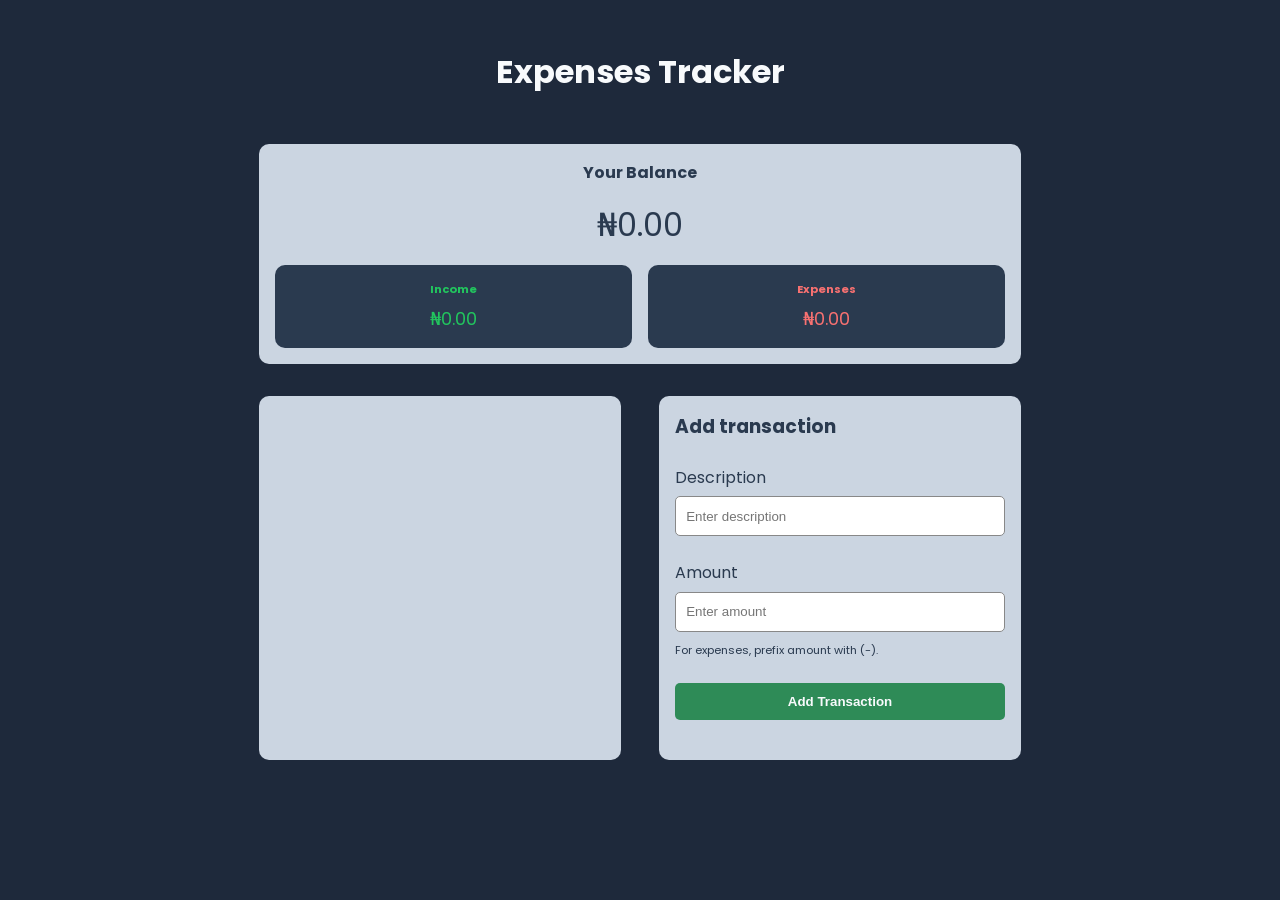
<file: 04-expense-tracker/index.html>
<!doctype html>
<html>
  <head>
    <meta charset="UTF-8" />
    <meta name="viewport" content="width=device-width, initial-scale=1" />
    <meta name="description" content="A simple expenses tracker" />
    <title>Expenses Tracker</title>
    <link
      href="https://fonts.googleapis.com/css?family=Poppins:100,100italic,200,200italic,300,300italic,regular,italic,500,500italic,600,600italic,700,700italic,800,800italic,900,900italic"
      rel="stylesheet"
    />
    <link rel="stylesheet" href="style.css" />
  </head>

  <body>
    <div id="main-container">
      <h1>Expenses Tracker</h1>

      <!----- BALANCE DIV ----->
      <div class="balance-tracker">
        <h2>Your Balance</h2>
        <p id="total-balance">₦0</p>

        <div class="income-expense-div">
          <div class="income">
            <h3>Income</h3>
            <p>₦0</p>
          </div>

          <div class="expenses">
            <h3>Expenses</h3>
            <p>₦0</p>
          </div>
        </div>
      </div>

      <!----- TRANSACTIONS HISTORY  ----->
      <div class="transaction-section">
        <div class="transaction">
          <ul id="transaction-list">
            <!----- TRANSACTIONS WILL BE INSERTED HERE DYNAMICALLY ----->
          </ul>
        </div>

        <!----- ADD TRANSACTION FORM ----->
        <div class="form-div">
          <form>
            <h3>Add transaction</h3>
            <label for="description">Description</label>
            <input
              type="text"
              name="description"
              id="description"
              placeholder="Enter description"
            />

            <label for="amount">Amount</label>
            <input
              type="number"
              inputmode="decimal"
              step="any"
              name="amount"
              id="amount"
              placeholder="Enter amount"
            />
            <p id="error"><!-- FOR ERROR MESSAGES --></p>
            <small>For expenses, prefix amount with (-).</small>

            <button type="submit">Add Transaction</button>
          </form>
        </div>
      </div>
    </div>
    <script src="script.js" type="text/javascript" charset="utf-8"></script>
  </body>
</html>
</file>
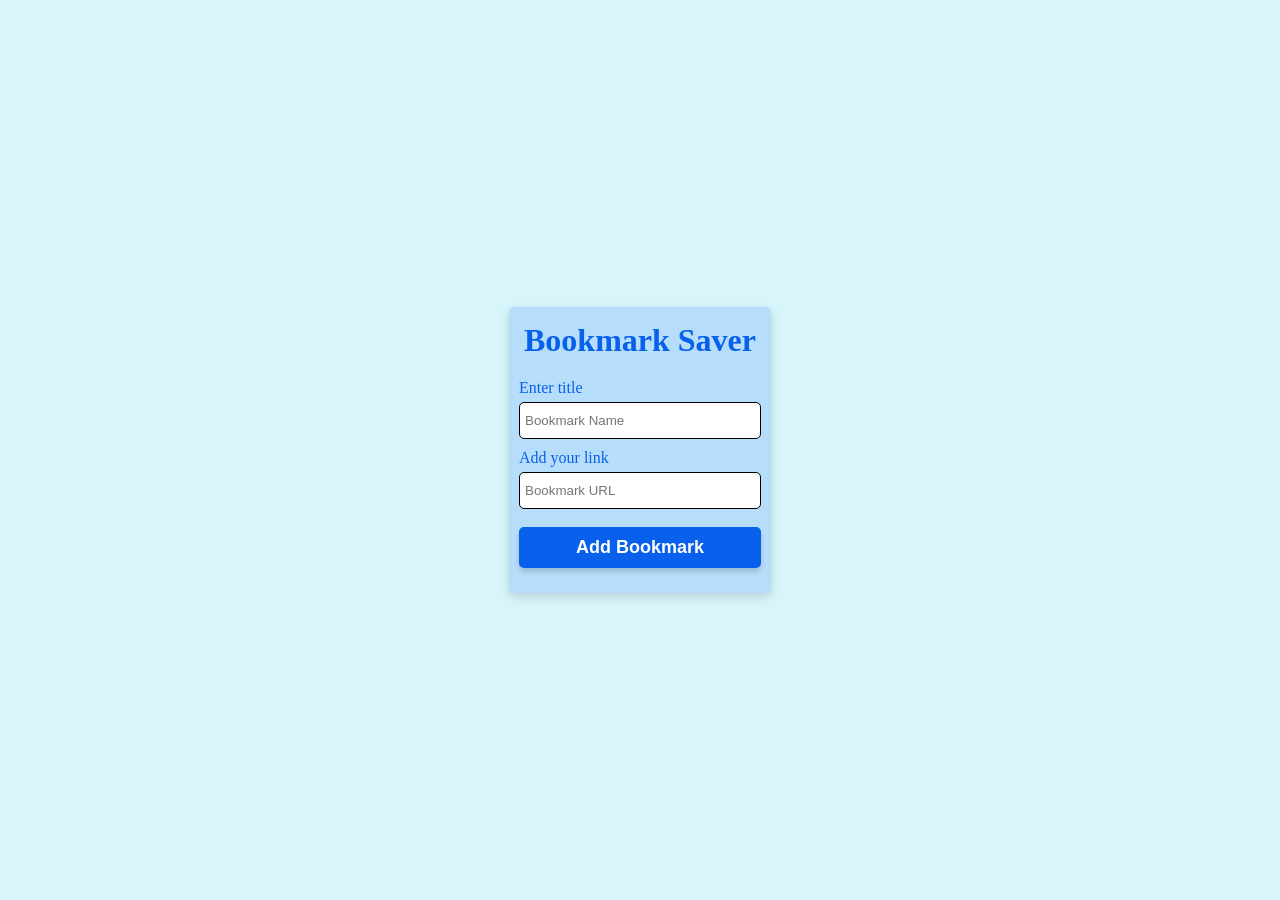
<file: 05-bookmark-saver/index.html>
<!doctype html>
<html>
  <head>
    <meta charset="UTF-8" />
    <meta name="viewport" content="width=device-width, initial-scale=1" />
    <meta name="description" content="A simple expenses tracker" />
    <title>Expenses Tracker</title>
    <link
      href="https://fonts.googleapis.com/css?family=Poppins:100,100italic,200,200italic,300,300italic,regular,italic,500,500italic,600,600italic,700,700italic,800,800italic,900,900italic"
      rel="stylesheet"
    />
    <link rel="stylesheet" href="style.css" />
  </head>

  <body>
    <div class="main-container">
      <h1>Bookmark Saver</h1>

      <form class="bookmark-form">
        <label for="name">Enter title</label>
        <input id="name" type="text" placeholder="Bookmark Name" />
        <label for="url">Add your link</label>
        <input id="url" type="text" placeholder="Bookmark URL" />

        <button class="add-bookmark" type="submit">Add Bookmark</button>
      </form>

      <div>
        <ul class="bookmarked-list">
          <!----- BOOKMARED ITEMS WOULD APPEAR HERE ----->
        </ul>
      </div>
    </div>
    <script src="script.js" type="text/javascript"></script>
  </body>
</html>
</file>
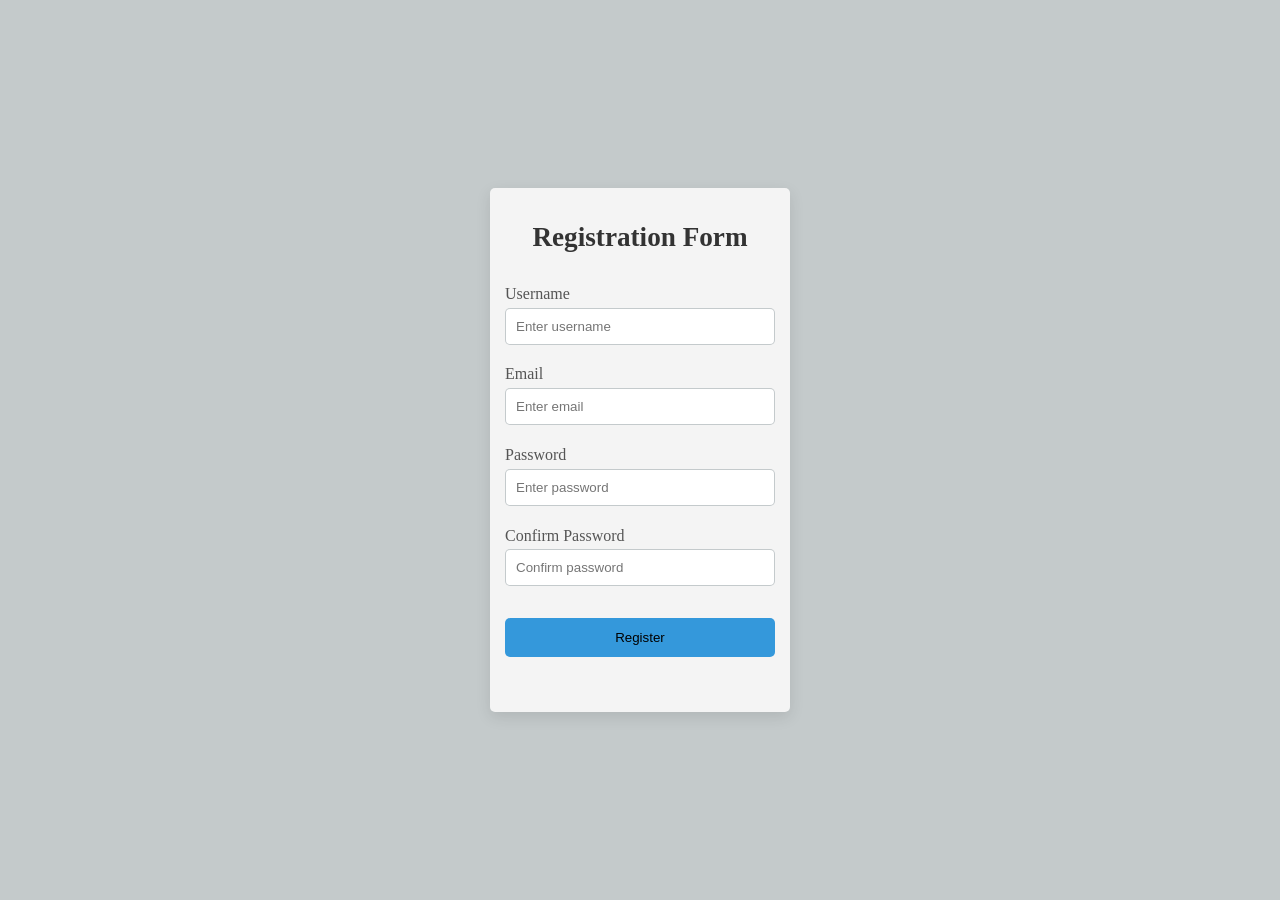
<file: 06-form-validator/index.html>
<!doctype html>
<html>
  <head>
    <meta charset="UTF-8" />
    <meta name="viewport" content="width=device-width, initial-scale=1" />
    <meta
      name="description"
      content="A simple form validated with javascript"
    />
    <title>Form Validator</title>
    <link rel="stylesheet" href="style.css" />
  </head>

  <body>
    <div class="main-container">
      <form>
        <h1>Registration Form</h1>

        <div class="input-div">
          <label for="username">Username</label>
          <input
            type="text"
            name="username"
            id="username"
            placeholder="Enter username"
          />
          <small></small>
        </div>

        <div class="input-div">
          <label for="email">Email</label>
          <input
            type="email"
            name="email"
            id="email"
            placeholder="Enter email"
          />
          <small></small>
        </div>

        <div class="input-div">
          <label for="password">Password</label>
          <input
            type="password"
            name="password"
            id="password"
            placeholder="Enter password"
          />
          <small></small>
        </div>

        <div class="input-div">
          <label for="confirm-password">Confirm Password</label>
          <input
            type="password"
            name="confirm-password"
            id="confirm-password"
            placeholder="Confirm password"
          />
          <small></small>
        </div>

        <button type="submit">Register</button>
      </form>
    </div>

    <!----- CAN ALTERNATE BETWEEN THE TWO SCRIPTS ----->
    <!--<script src="script.js"></script> -->
    <script src="script2.js">
      script2.js
    </script>
  </body>
</html>
</file>
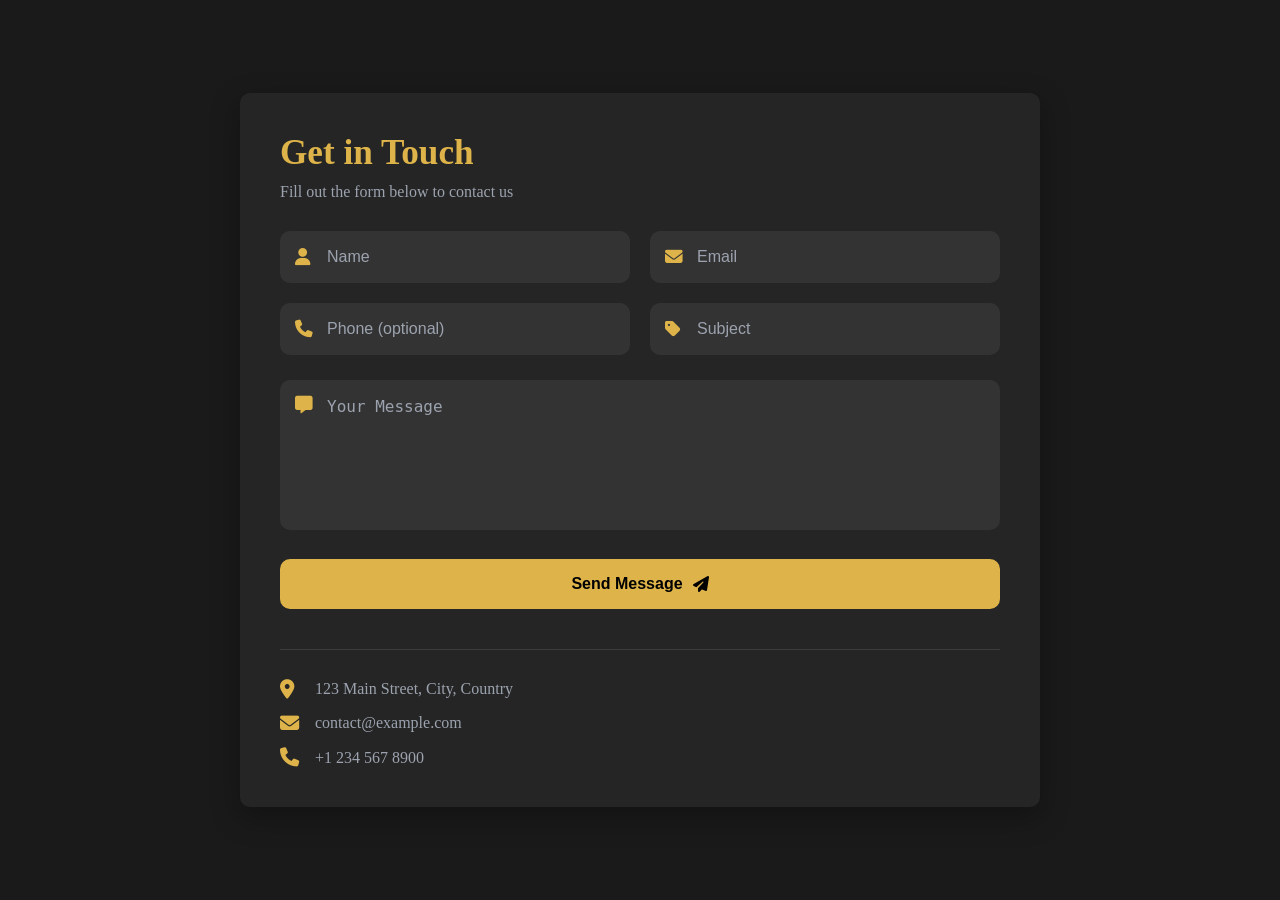
<file: 9-contact-form/index.html>
<!DOCTYPE html>
<html lang="en">
  <head>
    <meta charset="UTF-8" />
    <meta name="viewport" content="width=device-width, initial-scale=1.0" />
    <title>Contact Form</title>
    <link rel="stylesheet" href="style.css" />
    <link
      rel="stylesheet"
      href="https://cdnjs.cloudflare.com/ajax/libs/font-awesome/6.7.2/css/all.min.css"
      integrity="sha512-Evv84Mr4kqVGRNSgIGL/F/aIDqQb7xQ2vcrdIwxfjThSH8CSR7PBEakCr51Ck+w+/U6swU2Im1vVX0SVk9ABhg=="
      crossorigin="anonymous"
      referrerpolicy="no-referrer"
    />
  </head>
  <body>
    <main class="container">
      <div class="form-container">
        <h1>Get in Touch</h1>
        <p>Fill out the form below to contact us</p>

        <form>
          <section class="input-group">
            <div class="input-field">
              <i class="fas fa-user"></i>
              <input type="text" placeholder="Name" required />
            </div>

            <div class="input-field">
              <i class="fas fa-envelope"></i>
              <input type="email" placeholder="Email" required />
            </div>

            <div class="input-field">
              <i class="fas fa-phone"></i>
              <input type="tel" placeholder="Phone (optional)" />
            </div>

            <div class="input-field">
              <i class="fas fa-tag"></i>
              <input type="text" placeholder="Subject" required />
            </div>
          </section>

          <div class="message-field">
            <i class="fas fa-message"></i>
            <textarea placeholder="Your Message" required></textarea>
          </div>

          <button type="submit">
            <div class="btn-content">
              <span>Send Message</span>
              <i class="fas fa-paper-plane"></i>
            </div>
          </button>
        </form>

        <section class="contact-info">
          <div class="info-item">
            <i class="fas fa-map-marker-alt"></i>
            <span>123 Main Street, City, Country</span>
          </div>
          
          <div class="info-item">
            <i class="fas fa-envelope"></i>
            <span>contact@example.com</span>
          </div>

          <div class="info-item">
            <i class="fas fa-phone"></i>
            <span>+1 234 567 8900</span>
          </div>
        </section>
      </div>
    </main>
  </body>
</html>
</file>
<file: 04-expense-tracker/style.css>
* {
  padding: 0;
  margin: 0;
  box-sizing: border-box;
}

body {
  background-color: #1e293b;
  color: #f8fafc;
  width: 100vw;
  height: 100vh;
  text-align: center;
  font-family: "Poppins", sans-serif;
}

h1 {
  margin: 3rem 0;
}

/*----- BALANCE DIV ----- */
.balance-tracker {
  background-color: #cbd5e1;
  margin: 0 1.2rem;
  padding: 1rem;
  border-radius: 10px;
}

h2 {
  font-size: 16px;
  margin-bottom: 1rem;
  color: #2a3a4f;
}

#total-balance {
  color: #2a3a4f;
  font-size: 2rem;
  margin: 1rem 0;
}

.income-expense-div {
  display: grid;
  grid-template-columns: 1fr 1fr;
  gap: 1rem;
}

.income {
  color: #22c55e;
  background-color: #2a3a4f;
  padding: 1rem 2.5rem;
  border-radius: 10px;
}

.expenses {
  color: #f87171;
  background-color: #2a3a4f;
  padding: 1rem 2rem;
  border-radius: 10px;
}

.income,
.expenses {
  min-width: 0;
}

.income h3,
.expenses h3 {
  font-size: 0.7rem;
  padding-bottom: 0.5rem;
}

.income p,
.expenses p {
  font-size: 1rem;
  text-align: center;
  white-space: nowrap;
}

/*----- TRANSACTIONS HISTORY  -----*/
.transaction {
  background-color: #cbd5e1;
  color: #2a3a4f;
  border-radius: 10px;
  margin: 2rem 1.2rem;
  padding: 1rem;
}

#transaction-list {
  padding: 0;
  margin: 0;
  list-style: none;
}
#transaction-list::-webkit-scrollbar {
  width: 8px;
}

#transaction-list::-webkit-scrollbar-track {
  /* track is the bg of the scrollbar */
  background-color: #f1f1f1;
  border-radius: 4px;
}
#transaction-list::-webkit-scrollbar-thumb {
  /* thumb is the draggble part of the scrollbar */
  background-color: #cbd5e0;
  border-radius: 4px;
}
#transaction-list::-webkit-scrollbar-thumb:hover {
  background-color: #a0aec0;
}

.transaction li {
  display: flex;
  gap: 8px;
  justify-content: space-between;
  align-items: center;
  padding: 1rem 0.5rem;
  margin: 0.5rem 0;
  box-shadow: 0 2px 6px rgba(42, 58, 79, 0.25);
  border-radius: 5px;
  transition: transform 0.1s ease;
  animation: slideIn 0.3s ease;
}

@keyframes slideIn {
  from {
    opacity: 0;
    transform: translateX(-20px);
  }

  to {
    opacity: 1;
    transform: translateX(0px);
  }
}

.transaction li:hover {
  transform: translateX(4px);
}

.right-group {
  display: flex;
  align-items: center;
  gap: 8px;
  height: 20px;
}

.transaction .income-li {
  border-right: 4px solid #059669;
}

.transaction .expense-li {
  border-right: 4px solid #dc2626;
}

.transaction .delete-btn {
  background: none;
  border: none;
  color: #dc2626;
  cursor: pointer;
  font-size: 1.4rem;
  opacity: 0;
  transition: all 0.2s ease;
  padding: 4px 8px;
  border-radius: 4px;
  margin-left: 12px;
}

.transaction li:hover .delete-btn {
  opacity: 1;
}

.transaction .delete-btn:hover {
  background-color: #fee2e2;
  transform: scale(1.1);
}

/*----- ADD TRANSACTION FORM -----*/
.form-div {
  background-color: #cbd5e1;
  color: #2a3a4f;
  border-radius: 10px;
  margin: 2rem 1.2rem;
  padding: 1rem;
  text-align: left;
}

form {
  display: flex;
  flex-direction: column;
}

label,
small {
  padding: 1.5rem 0 0.4rem 0;
}

input {
  border: 1px solid #888;
  border-radius: 5px;
  height: 2.5rem;
  padding: 10px;
}

input:hover {
  border-color: #888;
}

input:focus {
  border-color: palegreen;
  outline: none;
}

#error {
  font-size: 10px;
  color: red;
  margin: 5px 0;
}

small {
  font-size: 0.7rem;
  margin: 0;
  padding: 0;
}

button {
  padding: 0.7rem 0;
  background-color: seagreen;
  color: #f8fafc;
  font-weight: bold;
  border: none;
  border-radius: 5px;
  margin: 1.5rem 0;
  transition:
    transform 0.1s ease,
    opacity 0.1s ease;
}

button:active {
  transform: scale(0.95);
  opacity: 0.8;
}

@media (min-width: 768px) {
  body {
    display: flex;
    flex-direction: column;
    align-items: center;
  }

  #main-container {
    width: 100%;
    max-width: 800px;
  }

  .income p,
  .expenses p {
    font-size: 1.1rem;
  }

  .transaction-section {
    display: grid;
    grid-template-columns: 1fr 1fr;
  }

  .transaction {
    max-height: 500px;
    overflow-y: auto;
  }
}
</file>
<file: 05-bookmark-saver/style.css>
* {
  margin: 0;
  padding: 0;
  box-sizing: border-box;
}

body {
  background-color: #08c7ec29;
  display: flex;
  width: 100vw;
  height: 100vh;
  justify-content: center;
  align-items: center;
  color: #0860ec;
}

.main-container {
  background-color: #0860ec29;
  max-width: 500px;
  border-radius: 5px;
  box-shadow: 0 4px 10px rgba(0, 0, 0, 0.15);
}

h1 {
  padding: 10px 10px 5px 10px;
  margin: 5px;
  text-align: center;
}

.bookmark-form {
  padding: 10px;
  display: flex;
  flex-direction: column;
  justify-content: center;
  width: 100%;
}

input {
  padding: 10px 5px;
  margin: 5px 0 10px 0;
  border: 0.5px solid black;
  border-radius: 5px;
  outline: none;
}

input:hover {
  box-shadow: 0 0 0 2px rgba(8, 96, 236, 0.15);
}

input:focus {
  box-shadow: 0 0 0 3px rgba(8, 96, 236, 0.3);
}

.add-bookmark {
  padding: 10px 5px;
  margin: 8px 0 15px 0;
  background-color: #0860ec;
  color: white;
  font-size: 18px;
  font-weight: bold;
  border-radius: 5px;
  border: none;
  box-shadow: 0 4px 5px rgba(0, 0, 0, 0.15);
  pointer: cursor;
  transition: all 0.2s ease;
}

.add-bookmark:hover {
  background-color: #064dbd;
}

.add-bookmark:active {
  transform: scale(0.98);
}

.list-div {
  display: flex;
  justify-content: space-between;
  align-items: center;
  text-align: center;
  margin: 10px;
  border: 2px solid #064dbd;
  border-radius: 5px;
  box-shadow: 4px 4px 10px rgba(0, 0, 0, 0.15);
}

.bookmarked-list {
  list-style: none;
}

.bookmarked-list a {
  text-decoration: none;
  font-size: 17px;
  font-weight: bold;
  text-align: center;
  padding: 0 10px;
}

.bookmarked-list .rmv-btn {
  background-color: #cd1515;
  color: white;
  font-size: 12px;
  padding: 8px 15px;
  margin: 8px;
  border: none;
  border-radius: 5px;
  pointer: cursor;
  transition: scale 0.2s ease;
}

.rmv-btn:hover {
  background-color: #cd15158f;
}

.rmv-btn:active {
  transform: scale(0.98);
}
</file>
<file: 06-form-validator/style.css>
* {
  padding: 0;
  margin: 0;
  box-sizing: border-box;
}

body {
  height: 100vh;
  width: 100%;
  display: flex;
  justify-content: center;
  align-items: center;
  background-color: #42545a4f;
}

form {
  display: flex;
  flex-direction: column;
  background-color: #f4f4f4;
  box-shadow: 0px 5px 15px rgba(0, 0, 0, 0.1);
  border-radius: 5px;
  padding: 15px;
  min-width: 300px;
}

h1 {
  text-align: center;
  color: #333;
  margin: 1.2rem 1rem;
  font-size: 1.7rem;
}

.input-div {
  display: flex;
  flex-direction: column;
  margin: 0.5rem 0;
}

.input-div label {
  margin: 0.3rem 0;
  color: #555;
}

.input-div input {
  padding: 10px;
  border-radius: 5px;
  border: 1.5px solid #42545a4f;
  transition: border-color 0.2s ease;
}

.input-div input:focus {
  outline: none;
  border-color: #3498db;
}

.input-div small {
  color: red;
  font-size: 3px;
}

button {
  padding: 12px 10px;
  margin: 1.5rem 0 2.5rem 0;
  background: #3498db;
  border: none;
  border-radius: 5px;
  transition: background-color 0.2s ease;
  cursor: pointer;
}

button:hover {
  background-color: #2980b9;
}

.input-div.error input {
  border-color: #e74c3c;
}

.input-div.success input {
  border-color: #2ecc71;
}
</file>
<file: 9-contact-form/style.css>
* {
    margin: 0;
    padding: 0;
    box-sizing: border-box;
}

:root {
  --primay-color: hsl(43, 69%, 58%);
  --primay-dark: hsl(43, 89%, 49%);
  --bg-dark: #1a1a1a;
  --text-light: #f3f4f6;
  --text-gray: #9ca3af;
  --card-bg: #252525;
  --input-bg: #333;
  --border-radius: 10px;
}

body {
    background-color: var(--bg-dark);
    color: var(--text-light);
    min-height: 100vh;
    display: flex;
    justify-content: center;
    align-items: center;
    padding: 30px 15px;
}

.container {
    width: 100%;
    max-width: 800px;
}

.form-container {
  background-color: var(--card-bg);
  border-radius: var(--border-radius);
  padding: 40px;
  box-shadow: 0 10px 30px rgba(0, 0, 0, 0.3);
  animation: fadeIn 0.5s ease-out;
}

@keyframes fadeIn {
  from {
    opacity: 0;
    transform: translateY(20px);
  }
  to {
    opacity: 0.5;
    transform: translateY(10px);
  }
  to {
    opacity: 1;
    transform: translateY(0);
  }
}

h1 {
  color: var(--primay-color);
  font-size: 2.2rem;
  margin-bottom: 10px;
}

p {
  margin-bottom: 30px;
  color: var(--text-gray);
}

.input-group {
  display: grid;
  grid-template-columns: repeat(auto-fit, minmax(240px, 1fr));
  gap: 20px;
  margin-bottom: 25px;
}

.input-field,
.message-field {
  position: relative;
}

.input-field i,
.message-field i {
  position: absolute;
  top: 50%;
  left: 15px;
  transform: translateY(-50%);
  color: var(--primay-color);
  font-size: 1.1rem;
}

.message-field i {
  top: 25px;
}

input,
textarea {
  width: 100%;
  padding: 15px 15px 15px 45px;
  background-color: var(--input-bg);
  border: 2px solid transparent;
  border-radius: var(--border-radius);
  color: var(--text-light);
  font-size: 1rem;
  transition: all 0.3s ease;
}

textarea {
  height: 150px;
  resize: none;
  margin-bottom: 25px;
}

input:focus,
textarea:focus {
  border-color: var(--primay-color);
  outline: none;
  box-shadow: 0 0 0 3px rgba(74, 222, 128, 0.2);
}

input::placeholder,
textarea::placeholder {
  color: var(--text-gray);
}

button {
  background-color: var(--primay-color);
  color: #000;
  font-weight: 600;
  font-size: 1rem;
  border: none;
  border-radius: var(--border-radius);
  padding: 16px 30px;
  cursor: pointer;
  width: 100%;
  transition: all 0.3s ease;
}


button:hover {
  background-color: var(--primay-dark);
  transform: translateY(-2px);
  box-shadow: 0 5px 15px rgba(74, 222, 128, 0.3);
}

button:active {
  transform: translateY(0);
}

.btn-content {
  display: flex;
  justify-content: center;
  align-items: center;
  gap: 10px;
}

.contact-info {
  margin-top: 40px;
  padding-top: 30px;
  border-top: 1px solid rgb(255, 255, 255, 0.1);
  display: flex;
  flex-direction: column;
  gap: 15px;
}

.info-item {
  display: flex;
  align-items: center;
  gap: 15px;
}

.info-item i {
  color: var(--primay-color);
  font-size: 1.2rem;
  width: 20px;
}

.info-item span {
  color: var(--text-gray);
}

@media (max-width: 600px) {
  .form-container {
    padding: 25px;
  }

  h1 {
    font-size: 1.8rem;
  }

  .input-group {
    grid-template-columns: 1fr;
  }
}
</file>
